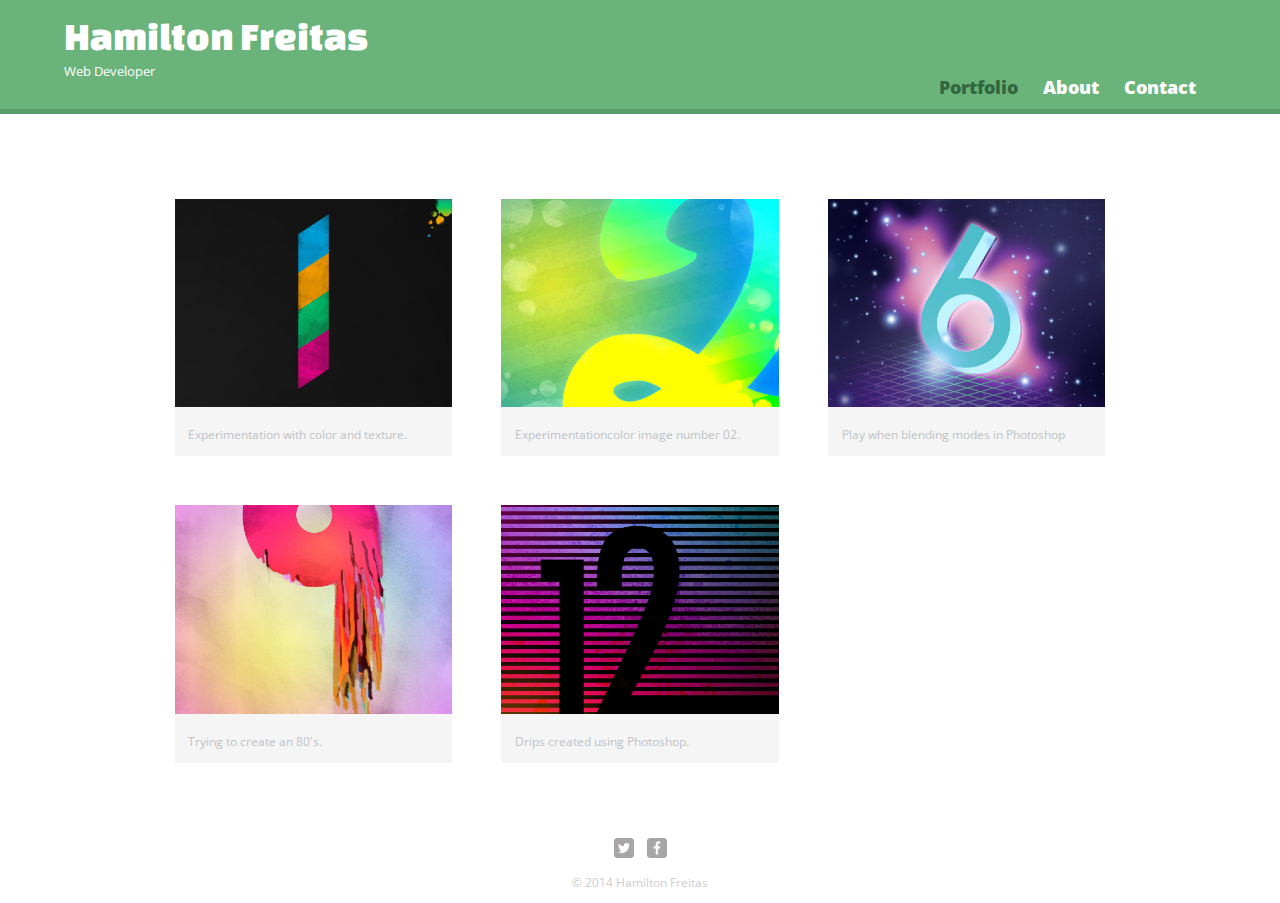
<file: Documents/WebDevelopment/MyWebSiteProject/index.html>
<!DOCTYPE html>
<html>
  <head>
    <meta charset="UTF-8">
    <title>Web Devlopment | Porfolio</title>
    <link rel="stylesheet" href="css/normalize.css">
    <link href='http://fonts.googleapis.com/css?family=Changa+One|Open+Sans:400,700,700italic,800,400italic' rel='stylesheet' type='text/css'>
    <link rel="stylesheet" href="css/main.css">
    <link rel="stylesheet" href="css/responsive.css">
  </head>
  <body>
    <header>
      <a href= "index.hmlt" id="logo">
        <h1>Hamilton Freitas</h1>
        <h2>Web Developer</h2>
    <nav>
      <ul>
        <li><a href="index.html"  class="selected">Portfolio</a></li>
        <li><a href="about.html">About</a></li>
        <li><a href="contact.html">Contact</a></li>
      </ul>
    </nav>
      </a>
    </header>
    <div id="wrapper">
    <section>
      <ul id= "gallery">
        <li>
          <a href="img/numbers-01.jpg">
            <img src="img/numbers-01.jpg" alt="">
            <p>Experimentation with color and texture.</p>
          </a>
        </li>
        <li>
          <a href="img/numbers-02.jpg">
            <img src="img/numbers-02.jpg" alt="">
            <p>Experimentationcolor image number 02.</p>
          </a>
        </li>
        <li>
          <a href="img/numbers-06.jpg">
            <img src="img/numbers-06.jpg" alt="">
            <p>Play when blending modes in Photoshop</p>
          </a>
        </li>
        <li>
          <a href="img/numbers-09.jpg">
            <img src="img/numbers-09.jpg" alt="">
            <p>Trying to create an 80's.</p>
          </a>
        </li>
        <li>
          <a href="img/numbers-12.jpg">
            <img src="img/numbers-12.jpg" alt="">
            <p>Drips created using Photoshop.</p>
          </a>
        </li>
      </ul>
    </section>
    <footer>
      <a href="http://twitter.com/hanton971"><img src="img/twitter-wrap.png" alt="Twitter Logo" class="social-icon"></a>
      <a href="http://facebook.com/simonhunterxxx"><img src="img/facebook-wrap.png" alt="Facebook Logo" class="social-icon"></a>
      <p>&copy; 2014 Hamilton Freitas</p>
    </footer>
    </div>
  </body>
</html>
</file>
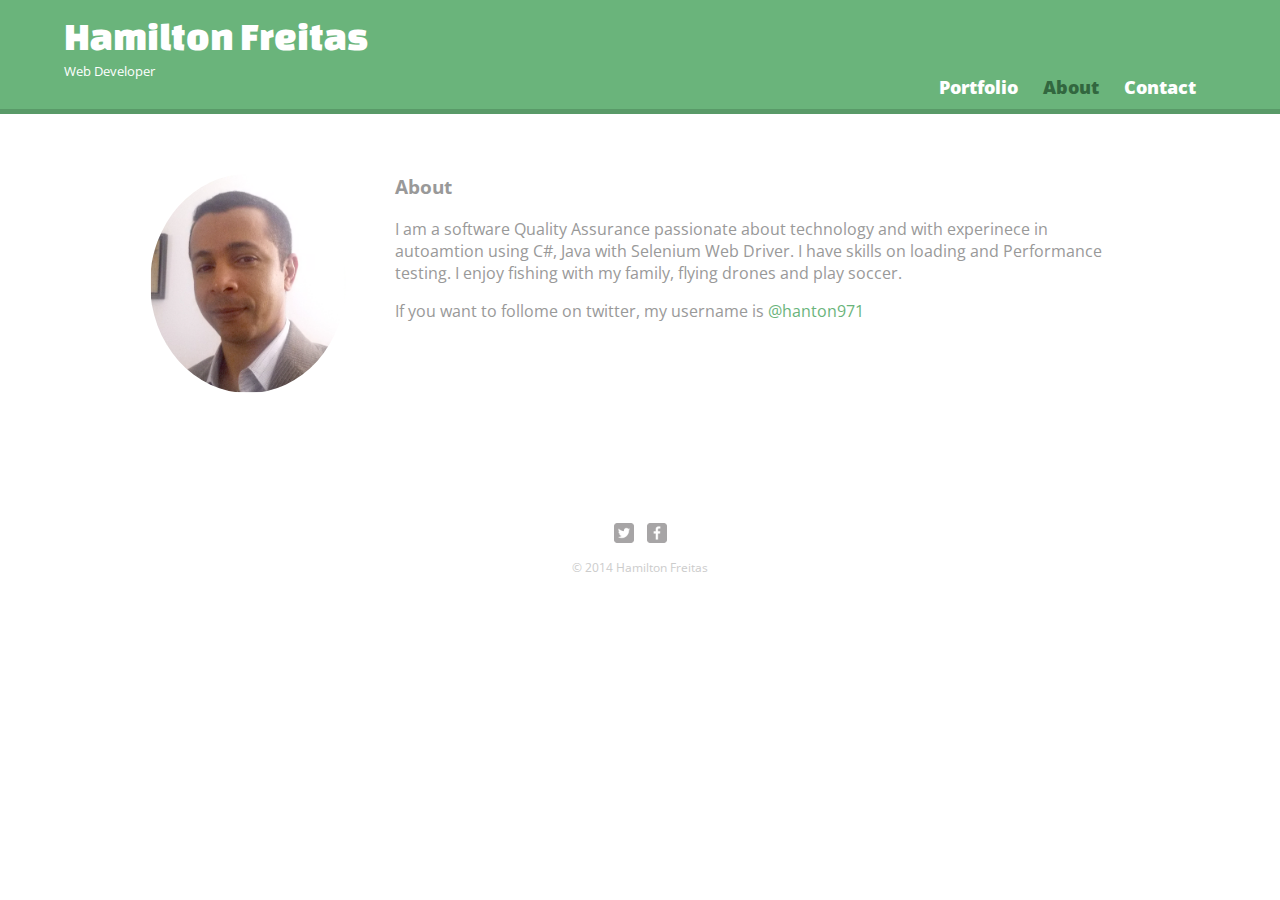
<file: Documents/WebDevelopment/MyWebSiteProject/about.html>
<!DOCTYPE html>
<html>
  <head>
    <meta charset="UTF-8">
    <title>Web Devlopment | Porfolio</title>
    <link rel="stylesheet" href="css/normalize.css">
    <link href='http://fonts.googleapis.com/css?family=Changa+One|Open+Sans:400,700,700italic,800,400italic' rel='stylesheet' type='text/css'>
    <link rel="stylesheet" href="css/main.css">
    <link rel="stylesheet" href="css/responsive.css">
  </head>
  <body>
    <header>
      <a href= "index.hmlt" id="logo">
        <h1>Hamilton Freitas</h1>
        <h2>Web Developer</h2>
    <nav>
      <ul>
        <li><a href="index.html">Portfolio</a></li>
        <li><a href="about.html" class="selected">About</a></li>
        <li><a href="contact.html">Contact</a></li>
      </ul>
    </nav>
      </a>
    </header>
    <div id="wrapper">
    <section>
      <img src="img/hamilton.png" alt="Hamilton's photo" class="profile-photo">
      <h3>About</h3>
      <p>I am a software Quality Assurance passionate about technology and with experinece in autoamtion using C#, Java with Selenium Web Driver. I have  skills on loading and Performance testing. I enjoy fishing with my family, flying drones and play soccer.</p>
      <p>If you want to follome on twitter, my username is <a href="http://twitter.com/hanton971">@hanton971</a></p>
    </section>
    <footer>
      <a href="http://twitter.com/hanton971"><img src="img/twitter-wrap.png" alt="Twitter Logo" class="social-icon"></a>
      <a href="http://facebook.com/simonhunterxxx"><img src="img/facebook-wrap.png" alt="Facebook Logo" class="social-icon"></a>
      <p>&copy; 2014 Hamilton Freitas</p>
    </footer>
    </div>
  </body>
</html>
</file>
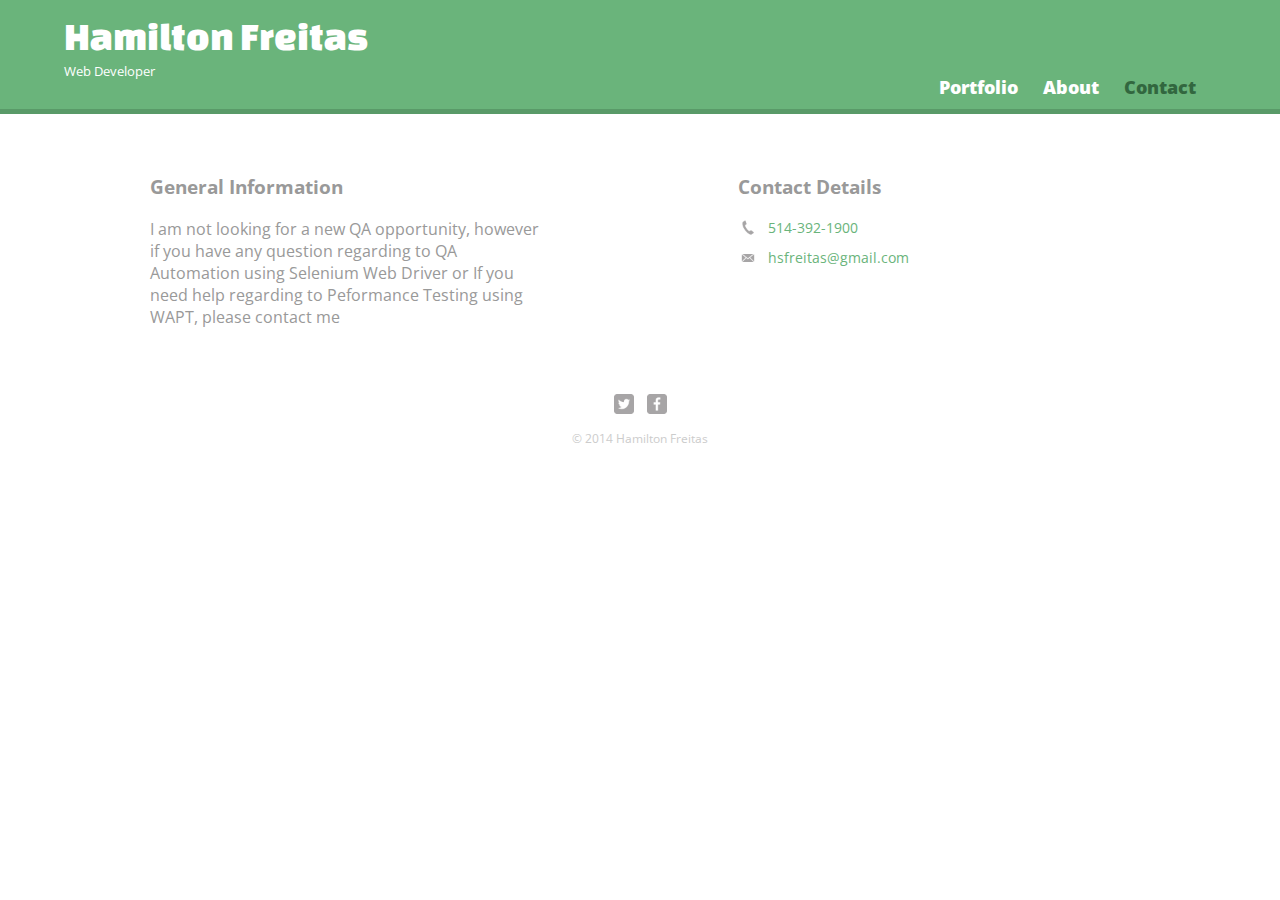
<file: Documents/WebDevelopment/MyWebSiteProject/contact.html>
<!DOCTYPE html>
<html>
  <head>
    <meta charset="UTF-8">
    <title>Web Devlopment | Porfolio</title>
    <link rel="stylesheet" href="css/normalize.css">
    <link href='http://fonts.googleapis.com/css?family=Changa+One|Open+Sans:400,700,700italic,800,400italic' rel='stylesheet' type='text/css'>
    <link rel="stylesheet" href="css/main.css">
     <link rel="stylesheet" href="css/responsive.css">
  </head>
  <body>
    <header>
      <a href= "index.hmlt" id="logo">
        <h1>Hamilton Freitas</h1>
        <h2>Web Developer</h2>
    <nav>
      <ul>
        <li><a href="index.html">Portfolio</a></li>
        <li><a href="about.html">About</a></li>
        <li><a href="contact.html" class="selected">Contact</a></li>
      </ul>
    </nav>
      </a>
    </header>
    <div id="wrapper">
    <section  id="primary">
      <h3>General Information</h3>
      <p>I am not looking for a new QA opportunity, however if you have any question regarding to QA Automation using Selenium Web Driver or 
          If you need help regarding to Peformance Testing using WAPT, please contact me</p>
    </section>      
    <section id="secondary">
      <h3>Contact Details</h3>
      <ul class="contact-info">
        <li class="phone"><a href="tel: 514-392-1900">514-392-1900</a></li>
        <li class="email"><a href="mailto:hsfreitas@gmail.com">hsfreitas@gmail.com</a></li>
      </ul>
    </section>
    <footer>
      <a href="http://twitter.com/hanton971"><img src="img/twitter-wrap.png" alt="Twitter Logo" class="social-icon"></a>
      <a href="http://facebook.com/simonhunterxxx"><img src="img/facebook-wrap.png" alt="Facebook Logo" class="social-icon"></a>
      <p>&copy; 2014 Hamilton Freitas</p>
    </footer>
    </div>
  </body>
</html>
</file>
<file: Documents/WebDevelopment/MyWebSiteProject/css/main.css>
/***************
GENERAL
******************/
body {
  font-family: 'Open Sans', sans-serif;
}

#wrapper {
  max-width: 980px;
  margin: 0 auto;
  padding: 0 5%;
}

/*Remove underline*/
a {
 text-decoration: none;
}

img {
  max-width: 100%;
}

h3 {
  margin: 0 0 1em 0;
}

/***************
HEADING
******************/

header {
  float: left;
  margin: 0 0 30px 0;
  padding: 5px 0 0 0;
  width: 100%;
}

/* Background of Navigation.*/
#logo {
  text-align: center;
  margin: 0;
}

h1 {
  font-family: 'Changa One', sans-serif;
  margin: 15px 0;
  font-size: 1.75em; /*Equivalent to 16px */
  font-weight: normal;
  line-height: 0.8em;
}


h2 {
  font-size: 0.75em;
  margin: -5px 0 0; /*Top, left and right, bottom*/
  font-weight: normal;
}


/***************
NAVIGATION
******************/

nav {
  text-align: center;
  padding: 10px 0;
  margin: 20px 0 0;
}

nav ul {
  list-style: none;
  margin: 0 10px;
  padding: 0;
}

nav li {
  display: inline-block;
}

nav a {
  font-weight: 800;
  padding: 10px 10px;
}
/***************
FOOTER
******************/


footer {
  font-size: 0.75em;
  text-align: center;
  clear: both;
  padding-top: 50px;
  color: #ccc;
}

.social-icon {
  width: 20px;
  height: 2opx;
  margin: 0 5px;
}

/***************
PAGE: PORTFOLIO
******************/



#gallery {
  margin: 0;
  padding: 0;
  list-style: none; /*Remove bullet point*/
}

#gallery li {
  float: left;
  width: 45%;
  margin: 2.5%;
  background-color: #f5f5f5;
  color: #bdc3c7;
}

#gallery li a p {
  margin: 0;
  padding: 5%;
  font-size: 0.75em;
  color: #bdc3c7;
}



/***************
PAGE: ABOUT
******************/

.profile-photo {
  display: block;
  max-width: 20%;
  margin: 0 auto 30px ;
  border-radius: 96%;
}


/***************
PAGE: CONTACTS
******************/

.contact-info {
  list-style: none;
  padding: 0;
  margin: 0;
  font-size: 0.9em;
}

.contact-info a {
  display: block;
  min-height: 20px;
  background-repeat: no-repeat;
  background-size: 20px 20px;
  padding: 0 0 0 30px;
  margin: 0 0 10px;
}
.contact-info li.phone a {
  background-image: url('../img/phone.png');
}

.contact-info li.email a {
  background-image: url('../img/mail.png');
}



/***************
COLORS
******************/



/*Site body colors */
body {
  background-color: #fff;
  color: #999;
}


header {
  background: #6ab47b;
  border-color: #599a68;
}

/* Color for levels.*/
h1, h2 {
  color: #fff;
}

/* Background of Navigation.*/
nav {
  background:#599a68;
}

a {
  color: #6ab47b;
}

/*Navigation actual state selected on navigation page being visited.*/
nav a, nav a:visited {
  color: #fff;
}

/*Navigation selected highlighted and when we hover it change colors to same then actual site.*/
nav a.selected, nav a:hover {
  color: #32673f;
}
</file>
<file: Documents/WebDevelopment/MyWebSiteProject/css/responsive.css>
@media screen and (min-width: 480px) {
    
/***************
THE COLUMN LAYOUT
******************/
 
  #primary {
      width: 40%;
      float: left;
   }
  
  #secondary {
    width: 40%;
    float: right;
  }
  
   
/***************
PAGE PORTFOLIO
******************/
  
    
  #gallery li {
   width: 28.3333%
  }
  
  #gallery li:nth-child(4n) {
   clear: left;
  }
  
/***************
PAGE ABOUT
******************/


  .profile-photo {
    float: left;
    margin: 0 5% 80px 0;
  }
  
  
}




@media screen and (min-width: 660px) {
 
  
/***************
HEADER
******************/
  
  nav {
    background: none;
    float: right;
    font-size: 1.125em;
    margin-right: 5%;
    text-align: right;
    width: 45%;
  }
  
  #logo {
    float: left;
    margin-left: 5%;
    text-align: left;
    width: 35%;
  }
  
  h1 {
    font-size: 2.5em;
    
  }
  
  h2 {
    font-size: 0.825em;
    margin-bottom: 20px;
    
  }
  
  header {
    border-bottom: 5px solid #599a68;
    margin-bottom: 60px;
  }
  
  
}
</file>
